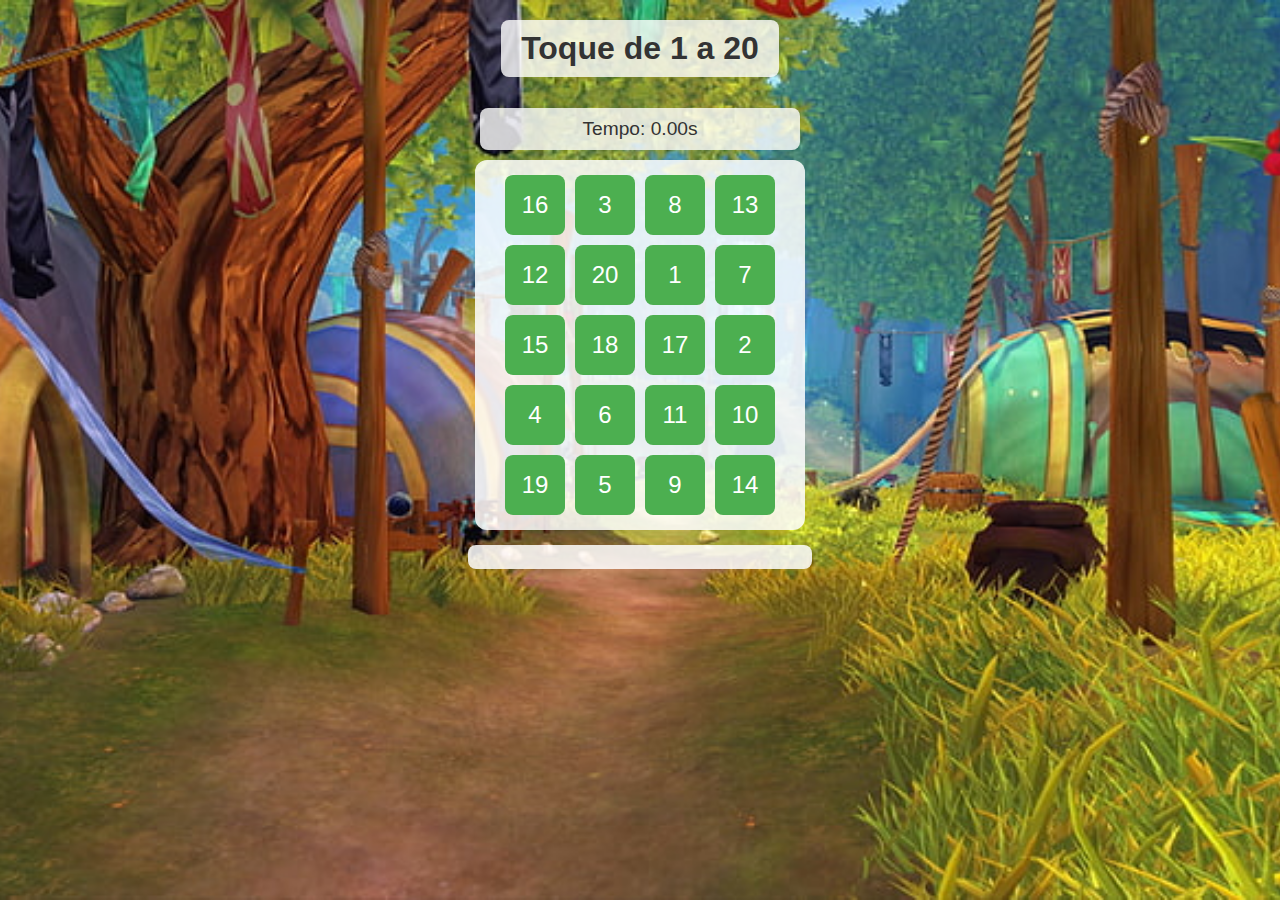
<file: index.html>
<!DOCTYPE html>
<html lang="pt-BR">
<head>
  <meta charset="UTF-8">
  <meta name="viewport" content="width=device-width, initial-scale=1.0">
  <link rel="manifest" href="./manifest.json">
  <title>Contador Rápido 1-20</title>
  <link rel="stylesheet" href="style.css">

  
</head>

<body>
  <h1>Toque de 1 a 20</h1>
  <p id="timer">Tempo: 0.00s</p>
  <div id="grid"></div>
  <p id="message"></p>
  <button id="restart">Recomeçar</button>

  <script src="script.js"></script>
</body>
</html>
</file>
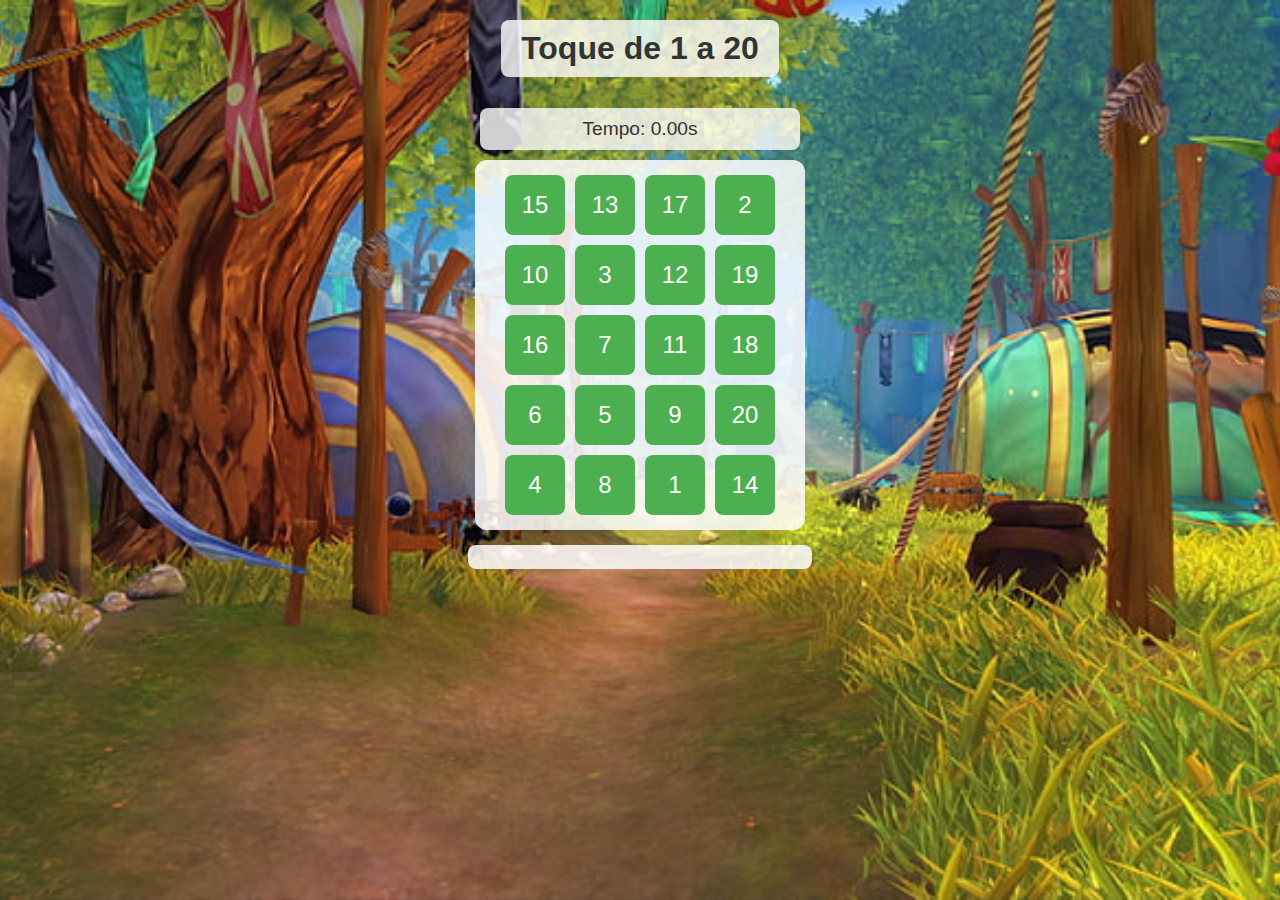
<file: telaInicial.html>
<!DOCTYPE html>
<html lang="pt-BR">
<head>
  <meta charset="UTF-8">
  <meta name="viewport" content="width=device-width, initial-scale=1.0">
  <title>Contador Rápido 1-20</title>
  <link rel="stylesheet" href="/CSS/style.css">

  
</head>

<body>
  <h1>Toque de 1 a 20</h1>
  <p id="timer">Tempo: 0.00s</p>
  <div id="grid"></div>
  <p id="message"></p>
  <button id="restart">Recomeçar</button>

  <script src="/Script/script.js"></script>
</body>
</html>
</file>
<file: style.css>
html, body {
  height: 100%;
  margin: 0;
  padding: 0;
}

body {
  background-image: url('fundo.jpg');
  background-size: cover;
  background-position: center;
  background-repeat: no-repeat;
  font-family: Arial, sans-serif;
  text-align: center;
  color: #333;
  min-height: 100vh;
}


h1 {
  margin-top: 20px;
  background: rgba(255, 255, 255, 0.8);
  display: inline-block;
  padding: 10px 20px;
  border-radius: 8px;
}


#timer {
  font-size: 1.2em;
  margin: 10px auto;
  max-width: 320px;
  background: rgba(255, 255, 255, 0.8);
  border-radius: 8px;
  padding: 10px 0;
}


#grid {
  display: flex;
  flex-wrap: wrap;
  justify-content: center;
  max-width: 300px;
  margin: 10px auto;
  gap: 10px;
  background: rgba(255, 255, 255, 0.85);
  border-radius: 12px;
  padding: 15px;
}


.cell {
  width: 60px;
  height: 60px;
  font-size: 24px;
  background-color: #4caf50;
  color: white;
  border-radius: 8px;
  display: flex;
  align-items: center;
  justify-content: center;
  user-select: none;
  cursor: pointer;
  transition: 0.2s;
}

.cell:hover {
  background-color: #388e3c;
}

.cell:active {
  transform: scale(0.95);
  background-color: #388e3c;
}


#message {
  font-size: 1.5em;
  margin-top: 15px;
  background: rgba(255, 255, 255, 0.85);
  max-width: 320px;
  margin-left: auto;
  margin-right: auto;
  padding: 12px;
  border-radius: 8px;
}


#restart {
  margin-top: 20px;
  padding: 10px 20px;
  font-size: 1em;
  display: none;
  background-color: #2196f3;
  color: white;
  border: none;
  border-radius: 8px;
  cursor: pointer;
  transition: 0.2s;
  max-width: 320px;
  width: 90%;
  max-width: 200px;
}

#restart:hover {
  background-color: #388e3c;
}

#restart:active {
  transform: scale(0.95);
}

#restart:focus {
  outline: none;
}
</file>
<file: CSS/style.css>
html, body {
  height: 100%;
  margin: 0;
  padding: 0;
}

body {
  background-image: url('/img/fundo.jpg');
  background-size: cover;
  background-position: center;
  background-repeat: no-repeat;
  font-family: Arial, sans-serif;
  text-align: center;
  color: #333;
  min-height: 100vh;
}


h1 {
  margin-top: 20px;
  background: rgba(255, 255, 255, 0.8);
  display: inline-block;
  padding: 10px 20px;
  border-radius: 8px;
}


#timer {
  font-size: 1.2em;
  margin: 10px auto;
  max-width: 320px;
  background: rgba(255, 255, 255, 0.8);
  border-radius: 8px;
  padding: 10px 0;
}


#grid {
  display: flex;
  flex-wrap: wrap;
  justify-content: center;
  max-width: 300px;
  margin: 10px auto;
  gap: 10px;
  background: rgba(255, 255, 255, 0.85);
  border-radius: 12px;
  padding: 15px;
}


.cell {
  width: 60px;
  height: 60px;
  font-size: 24px;
  background-color: #4caf50;
  color: white;
  border-radius: 8px;
  display: flex;
  align-items: center;
  justify-content: center;
  user-select: none;
  cursor: pointer;
  transition: 0.2s;
}

.cell:hover {
  background-color: #388e3c;
}

.cell:active {
  transform: scale(0.95);
  background-color: #388e3c;
}


#message {
  font-size: 1.5em;
  margin-top: 15px;
  background: rgba(255, 255, 255, 0.85);
  max-width: 320px;
  margin-left: auto;
  margin-right: auto;
  padding: 12px;
  border-radius: 8px;
}


#restart {
  margin-top: 20px;
  padding: 10px 20px;
  font-size: 1em;
  display: none;
  background-color: #2196f3;
  color: white;
  border: none;
  border-radius: 8px;
  cursor: pointer;
  transition: 0.2s;
  max-width: 320px;
  width: 90%;
  max-width: 200px;
}

#restart:hover {
  background-color: #388e3c;
}

#restart:active {
  transform: scale(0.95);
}

#restart:focus {
  outline: none;
}
</file>
